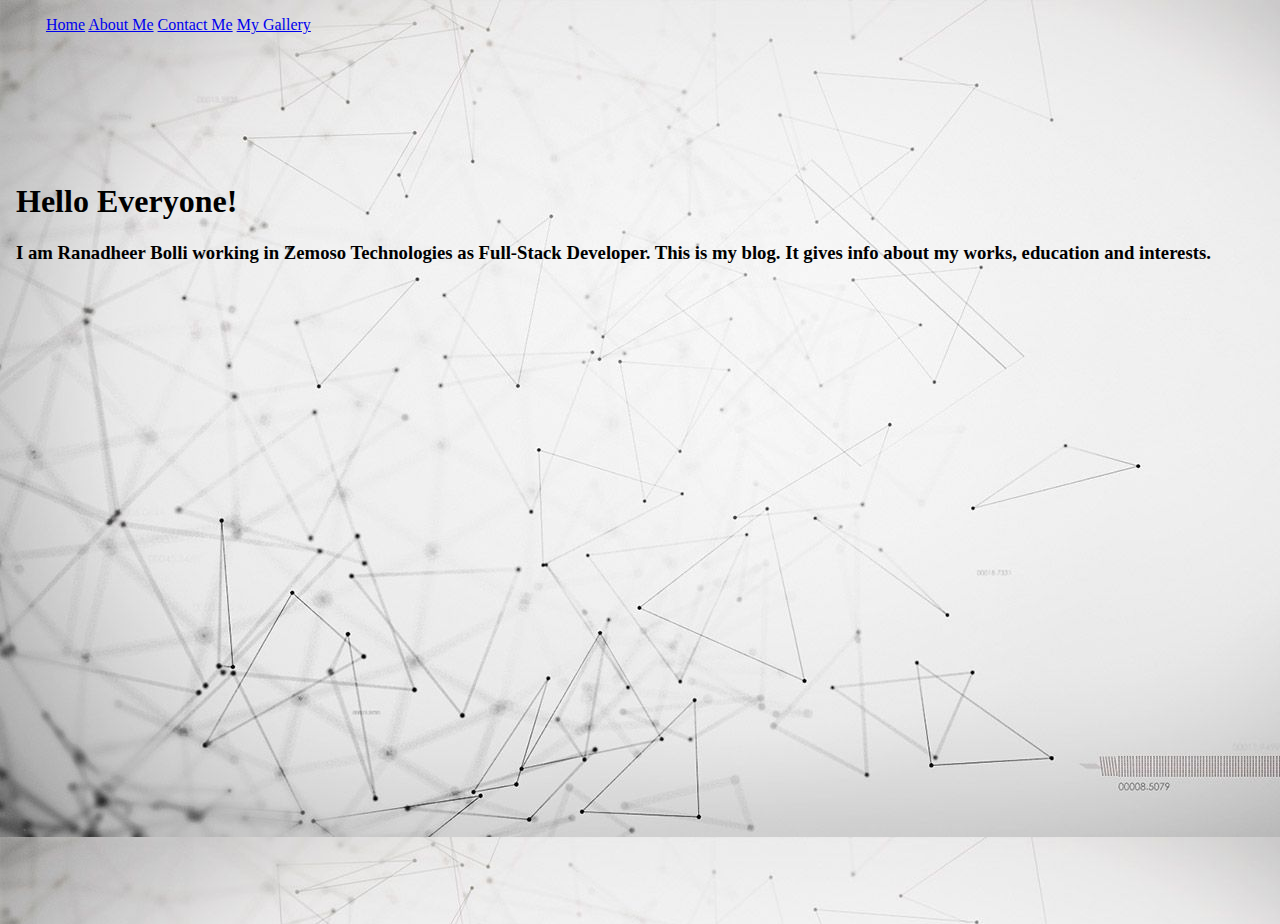
<file: index.html>
<!DOCTYPE html>
<html>

<head>
    <meta charset="utf-8">
    <title>Ranadheer Bolli</title>
    <link rel="icon" type="image/jpg" href="icon.jpg">
    <link rel="stylesheet" type="text/css" href="style.css">
</head>
<body background="icon.jpg" id="bg">
<iframeset rows="20%,80%">
    <iframe width=100% frameborder="0" name="links" src="Links.html"></iframe>
    <iframe width=100% height=750px frameborder="0" name="Container" src="Home.html"></iframe>
</iframeset>
</body>
</html>
</file>
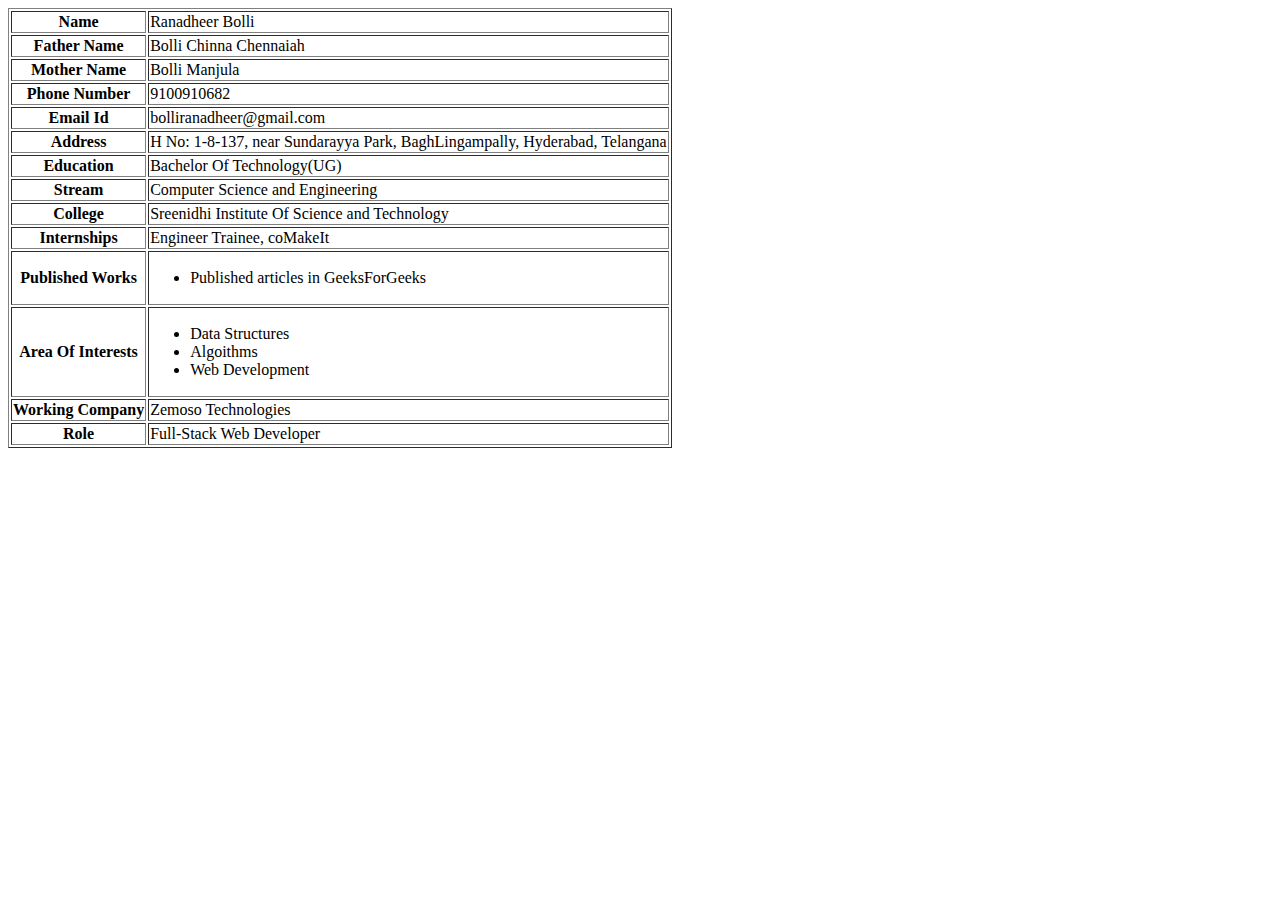
<file: AboutMe.html>
<!DOCTYPE html>
<html>
<head>
	<meta charset="utf-8">
	<title>Ranadheer Bolli</title>
	<link rel="icon" type="image/jpg" href="icon.jpg">
	<link rel="stylesheet" type="text/css" href="style.css">
</head>
<body>
	<table id="info" border="1">
		<tr>
			<th>Name</th>
			<td>Ranadheer Bolli</td>
		</tr>
		<tr>
			<th>Father Name</th>
			<td>Bolli Chinna Chennaiah</td>	
		</tr>
		<tr>
			<th>Mother Name</th>
			<td>Bolli Manjula</td>
		</tr>
		<tr>
			<th>Phone Number</th>
			<td>9100910682</td>
		</tr>
		<tr>
			<th>Email Id</th>
			<td>bolliranadheer@gmail.com</td>
		</tr>
		<tr>
			<th>Address</th>
			<td>H No: 1-8-137, near Sundarayya Park, BaghLingampally, Hyderabad, Telangana</td>
		</tr>
		<tr>
			<th>Education</th>
			<td>Bachelor Of Technology(UG)</td>
		</tr>
		<tr>
			<th>Stream</th>
			<td>Computer Science and Engineering</td>
		</tr>
		<tr>
			<th>College</th>
			<td>Sreenidhi Institute Of Science and Technology</td>
		</tr>
		<tr>
			<th>Internships</th>
			<td>Engineer Trainee, coMakeIt</td>
		</tr>
		<tr>
			<th>Published Works</th>
			<td><ul>
				<li>Published articles in GeeksForGeeks</li>
			</ul></td>
		</tr>
		<tr>
			<th>Area Of Interests</th>
			<td><ul>
				<li>Data Structures</li>
				<li>Algoithms</li>
				<li>Web Development</li>
			</ul></td>
		</tr>
		<tr>
			<th>Working Company</th>
			<td>Zemoso Technologies</td>
		</tr>
		<tr>
			<th>Role</th>
			<td>Full-Stack Web Developer</td>
		</tr>
	</table>
</body>
</html>
</file>
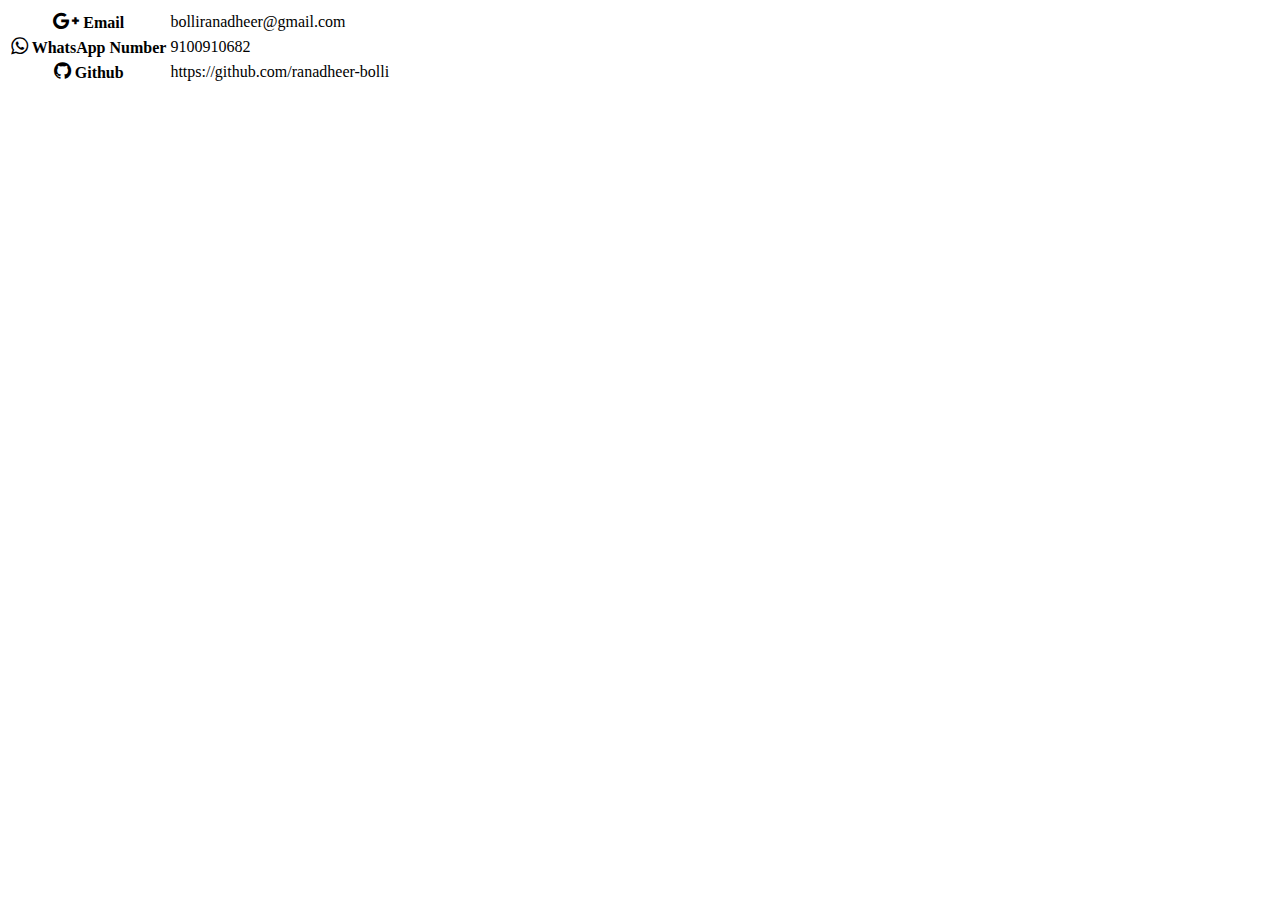
<file: ContactMe.html>
<!DOCTYPE html>
<html>
<head>
	<meta charset="utf-8">
	<title>Ranadheer Bolli</title>
	<link rel="stylesheet" href="https://cdnjs.cloudflare.com/ajax/libs/font-awesome/4.7.0/css/font-awesome.min.css">
	<link rel="icon" type="image/jpg" href="icon.jpg">
	<link rel="stylesheet" type="text/css" href="style.css">
</head>
<body>
	<table id="contact">
		<tr>
			<th><i class="fa fa-google-plus" style="font-size:20px"></i> Email</th>
			<td>bolliranadheer@gmail.com</td>
		</tr>
		<tr>
			<th><i class="fa fa-whatsapp" style="font-size:20px"></i> WhatsApp Number</th>
			<td>9100910682</td>
		</tr>
		<tr>
			<th><i class="fa fa-github" style="font-size:20px"></i>  Github</th>
			<td>https://github.com/ranadheer-bolli</td>
		</tr>
	</table>
</body>
</html>
</file>
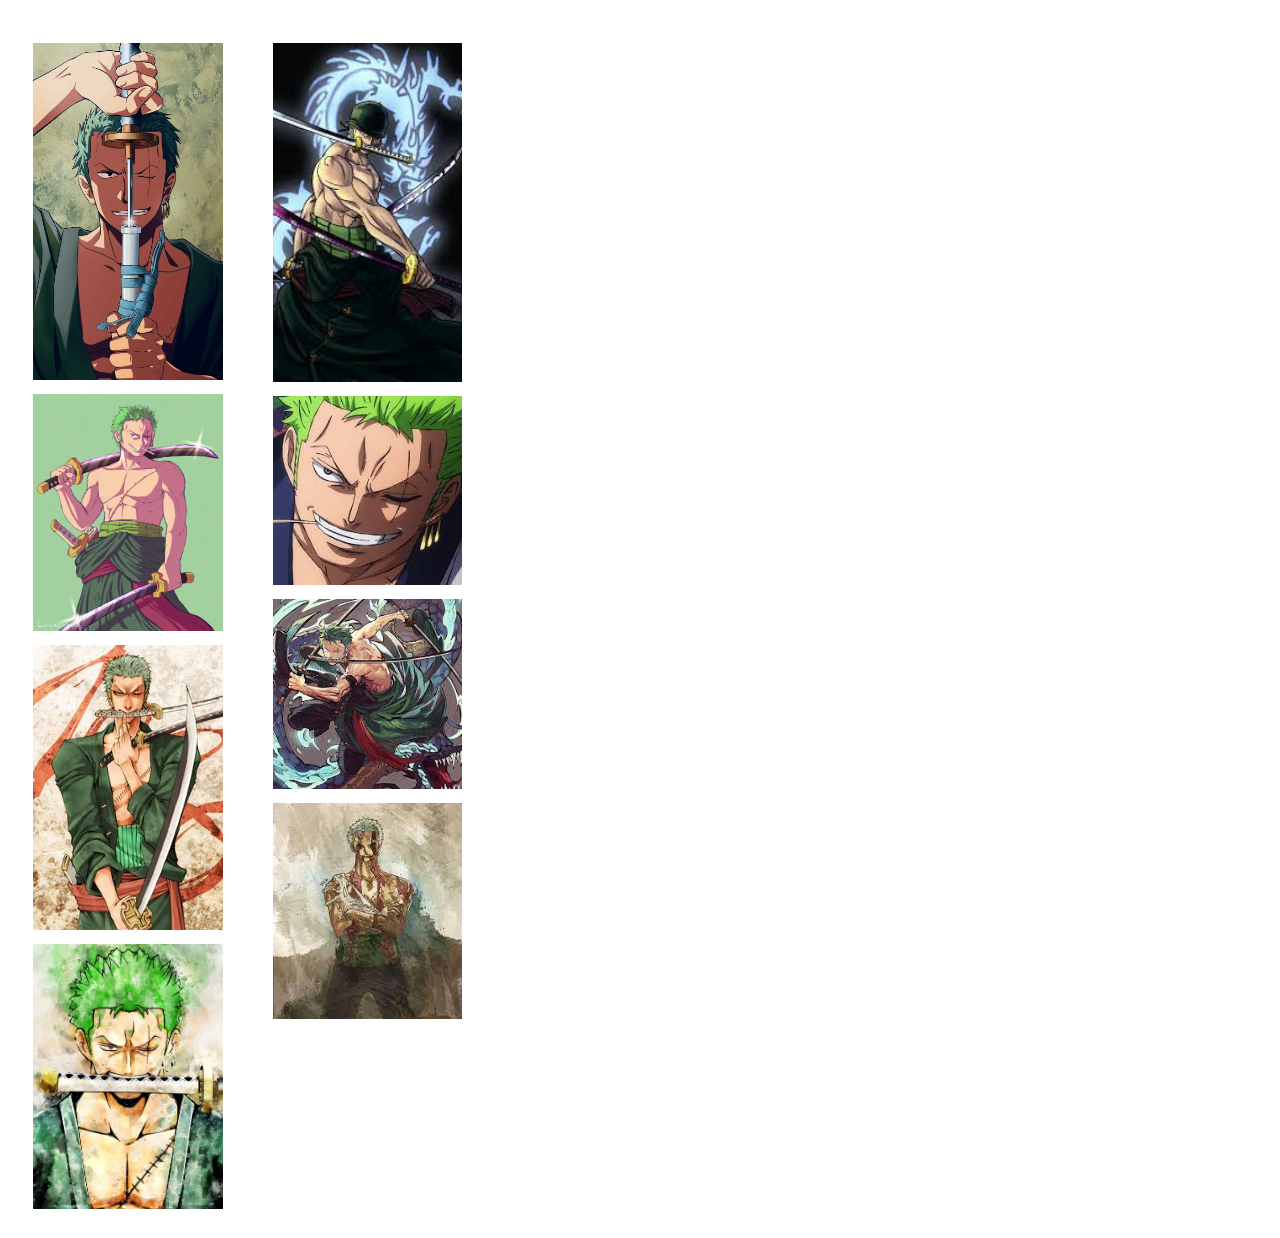
<file: Gallery.html>
<!DOCTYPE html>
<html>
<head>
	<meta charset="utf-8">
	<title>Roronoa Zoro</title>
	<link rel="icon" type="image/jpg" href="icon.jpg">
	<link rel="stylesheet" type="text/css" href="style.css">
</head>
<body class="gallery">
	<div class="row"> 
  <div class="column">
  <img src="1.jpg" >
	<img src="2.jpg" >
	<img src="3.jpg" >
	<img src="4.jpg" >
  </div>
  <div class="column">
  <img src="5.jpeg" >	
	<img src="6.jpeg" >
	<img src="7.jpeg" >
	<img src="8.jpeg" >
  </div>  
  </div>
</body>
</html>
</file>
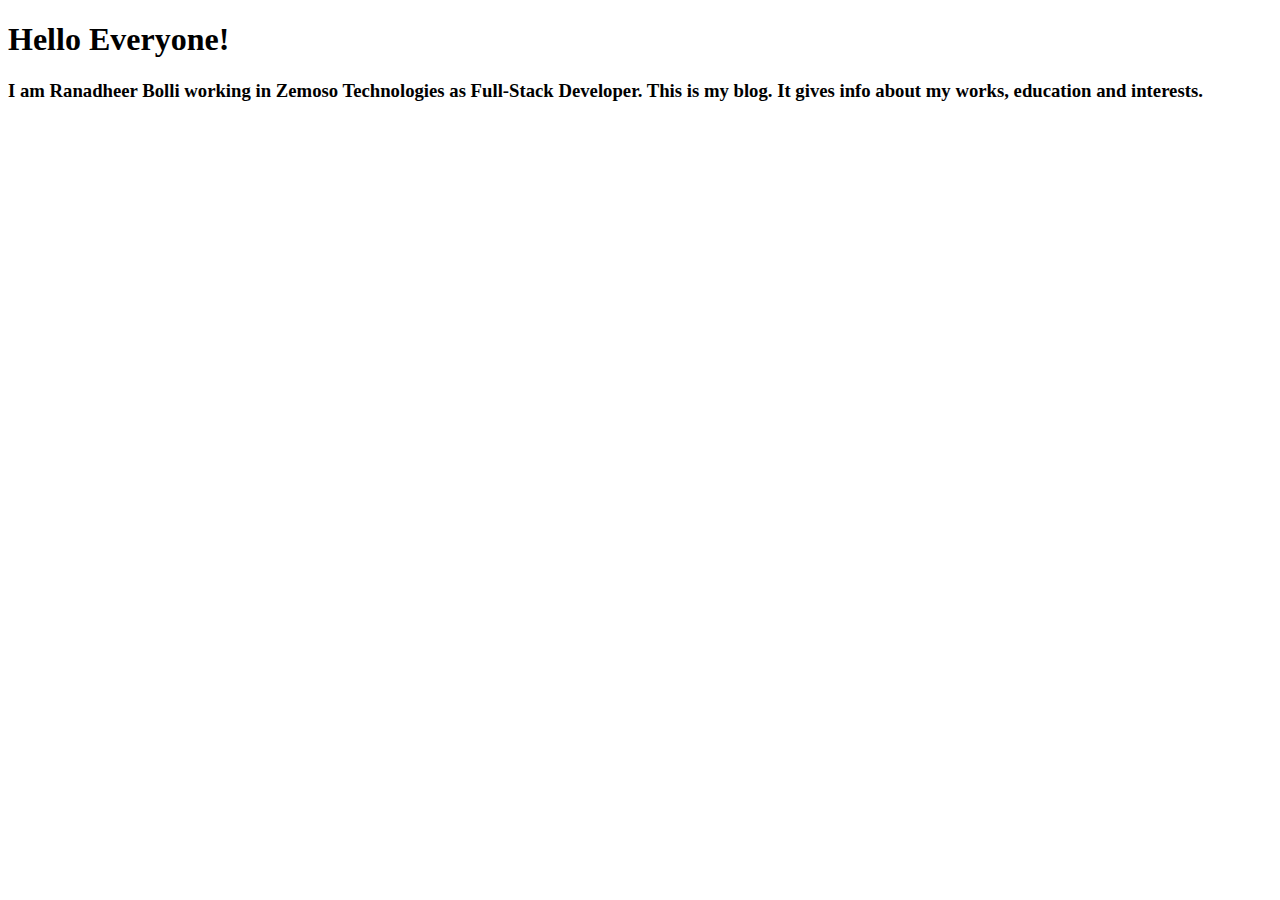
<file: Home.html>
<!DOCTYPE html>
<html>
<head>
	<meta charset="utf-8">
	<title>Ranadheer Bolli</title>
	<link rel="icon" type="image/jpg" href="icon.jpg">
	<link rel="stylesheet" type="text/css" href="style.css">
</head>
<body>
	<h1>Hello Everyone!</h1>
	<h3> I am Ranadheer Bolli working in Zemoso Technologies as Full-Stack Developer. This is my blog. It gives info about my works, education and interests.  
	</h3>
</body>
</html>
</file>
<file: style.css>
img {
  width: 100%;

}
.column {
  float: left;
  width: 15%;
  padding:25px;
}
.column img {
  margin-top: 10px;
}
</file>
